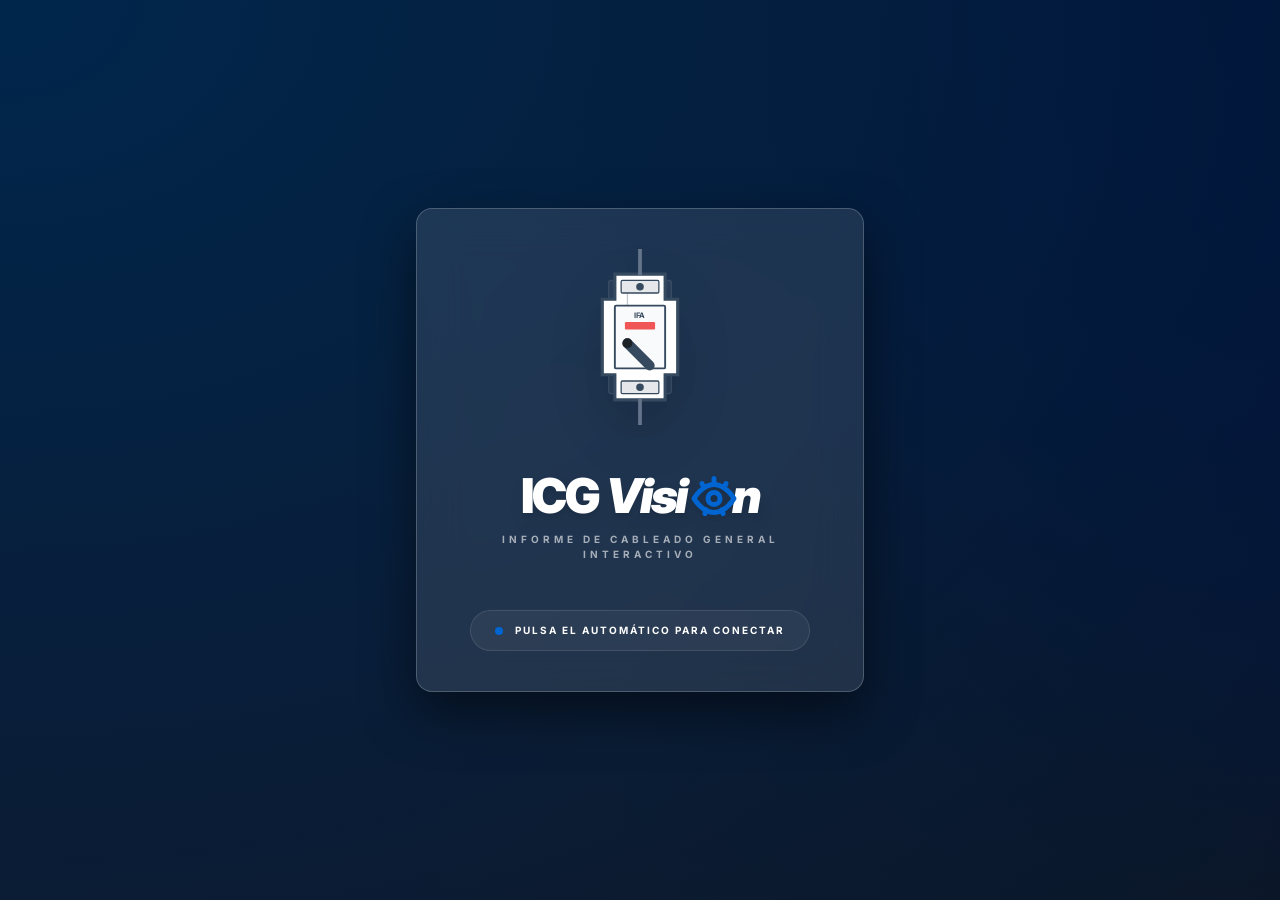
<file: ICG VISION/index.html>
<!DOCTYPE html>
<html lang="es">
<head>
   <meta charset="UTF-8">
   <meta name="viewport" content="width=device-width, initial-scale=1.0">
   <title>ICG Vision - V.0.1.0</title>
   <!-- Librerías locales (vendor/) — sin dependencia de internet -->
   <script src="vendor/tailwind.min.js"></script>
   <script src="vendor/lucide.min.js"></script>
   <script src="vendor/xlsx.bundle.js"></script>
   <script src="vendor/jszip.min.js"></script>
   <script>
       tailwind.config = {
           darkMode: 'class',
           theme: {
               extend: {
                   colors: {
                       sap: {
                           blue: '#0064d1', darkBlue: '#004085', shell: '#354a5f', bg: '#f7f7f7', card: '#ffffff', border: '#d9d9d9', text: '#32363a', secondaryText: '#6a6d70', darkBg: '#0f172a', darkCard: '#1e293b', darkBorder: '#334155'
                       }
                   },
                   borderRadius: { 'fiori': '0.25rem' }
               }
           }
       }
   </script>
   <!-- Hojas de Estilos Desacopladas -->
   <link rel="stylesheet" href="css/base.css">
   <link rel="stylesheet" href="css/app.css">
</head>
<body class="bg-sap-bg dark:bg-sap-darkBg app-height overflow-hidden flex flex-col">
 
   <!-- Landing Page -->
   <div id="landingPage" class="fixed inset-0 mesh-gradient flex items-center justify-center p-6 transition-all duration-700">
       <div class="max-w-md w-full bg-white/10 backdrop-blur-xl border border-white/20 p-10 rounded-2xl shadow-[0_20px_50px_rgba(0,0,0,0.5)] text-center relative overflow-hidden group/card">
           <div class="absolute -top-24 -left-24 w-48 h-48 bg-sap-blue/20 rounded-full blur-3xl opacity-0 group-hover/card:opacity-100 transition-opacity duration-1000"></div>
           <div class="mb-10 flex justify-center relative">
               <div class="absolute inset-0 bg-sap-blue/10 blur-2xl rounded-full scale-150 opacity-0 group-hover/card:opacity-100 transition-all duration-1000"></div>
               <svg viewBox="0 0 120 140" class="w-44 h-44 cursor-pointer group/breaker relative z-10 drop-shadow-2xl" id="landingBreaker" onclick="handleBreakerClick(event)" title="Cargar informe de conexiones">
                   <rect x="35" y="25" width="50" height="90" rx="2" fill="rgba(255,255,255,0.05)" stroke="rgba(255,255,255,0.1)" stroke-width="1"/>
                   <path d="M40,20 L80,20 L80,40 L90,40 L90,100 L80,100 L80,120 L40,120 L40,100 L30,100 L30,40 L40,40 Z" fill="white" stroke="#354a5f" stroke-width="2.5" class="group-hover/breaker:stroke-sap-blue transition-colors"/>
                   <rect x="45" y="25" width="30" height="10" rx="1" fill="#e5e7eb" stroke="#354a5f" stroke-width="1"/>
                   <circle cx="60" cy="30" r="3" fill="#354a5f"/> 
                   <rect x="45" y="105" width="30" height="10" rx="1" fill="#e5e7eb" stroke="#354a5f" stroke-width="1"/>
                   <circle cx="60" cy="110" r="3" fill="#354a5f"/> 
                   <rect x="40" y="45" width="40" height="50" rx="1" fill="#f9fafb" stroke="#354a5f" stroke-width="1.5"/>
                   <text x="60" y="55" text-anchor="middle" font-size="6" font-weight="bold" fill="#354a5f">IFA</text>
                   <rect id="statusIndicator" x="48" y="58" width="24" height="6" rx="1" fill="#ef4444" opacity="0.9"/>
                   <g class="toggle-handle-group">
                       <path d="M50,75 L75,75" stroke="#354a5f" stroke-width="8" stroke-linecap="round"/>
                       <circle cx="50" cy="75" r="4" fill="#1c2228"/>
                   </g>
                   <path id="internalLink" d="M50,35 L50,45" fill="none" stroke="#354a5f" stroke-width="1" opacity="0.3"/>
                   <path d="M60,0 L60,20" fill="none" stroke="#64748b" stroke-width="3" stroke-linecap="round"/>
                   <path d="M60,0 L60,20" fill="none" stroke="#38bdf8" stroke-width="3" stroke-linecap="round" class="electron-stream"/>
                   <path d="M60,120 L60,140" fill="none" stroke="#64748b" stroke-width="3" stroke-linecap="round"/>
                   <path d="M60,120 L60,140" fill="none" stroke="#38bdf8" stroke-width="3" stroke-linecap="round" class="electron-stream" style="animation-delay: 0.15s;"/>
               </svg>
           </div>
           <h1 class="text-5xl font-black text-white mb-3 tracking-tighter flex items-baseline justify-center gap-1 drop-shadow-lg">
               ICG <span class="italic flex items-baseline ml-1">Visi<svg id="landingEye" class="w-12 h-12 inline-block ml-1 -mr-1.5 translate-y-[20%] text-sap-blue transition-all duration-500" viewBox="0 0 24 24" fill="none" stroke="currentColor" stroke-width="2.5" stroke-linecap="round" stroke-linejoin="round"><path d="M2 12s4-7 10-7 10 7 10 7-4 7-10 7-10-7-10-7z"/><circle cx="12" cy="12" r="3"/><path d="M7 6.5l-1-2M12 4.5V2M17 6.5l1-2M8 17.5l-0.5 2M16 17.5l0.5 2"/></svg><span>n</span></span>
           </h1>
           <p class="text-white/60 mb-12 text-[10px] font-bold uppercase tracking-[0.4em]" data-i18n="landingSubtitle">INFORME DE CABLEADO GENERAL INTERACTIVO</p>
           <div class="inline-block px-6 py-3 bg-white/5 border border-white/10 rounded-full">
               <div class="text-white/80 text-[10px] uppercase font-bold tracking-[0.2em] animate-pulse flex items-center gap-3" data-i18n="instruction">
                   <div class="w-2 h-2 bg-sap-blue rounded-full"></div>
                   Pulsa el automático para conectar
               </div>
           </div>
       </div>
   </div>
 
   <input type="file" id="csvInputLanding" accept=".xlsx, .xls" class="hidden">
   <input type="file" id="jsonLoadInput" accept=".json" class="hidden">
 
   <!-- Notificación emergente -->
   <div id="notificationToast" class="bg-emerald-600 text-white px-6 py-3 rounded-full shadow-2xl font-bold text-xs flex items-center gap-3">
       <i data-lucide="check-circle" class="w-4 h-4"></i>
       <span>Archivos generados y guardados en carpeta de descargas</span>
   </div>
 
   <!-- Header Principal -->
   <header class="bg-sap-shell text-white h-12 flex items-center justify-between px-4 shrink-0 shadow-lg z-50">
       <div class="flex items-center gap-4">
           <div class="flex items-center gap-3">
               <div class="w-8 h-10 flex items-center justify-center">
                   <svg viewBox="0 0 120 140" class="w-full h-full is-on">
                       <path d="M40,20 L80,20 L80,40 L90,40 L90,100 L80,100 L80,120 L40,120 L40,100 L30,100 L30,40 L40,40 Z" fill="none" stroke="white" stroke-width="6"/>
                       <g class="toggle-handle-group">
                           <path d="M50,75 L75,75" stroke="white" stroke-width="12" stroke-linecap="round"/>
                       </g>
                       <path d="M60,0 L60,20" fill="none" stroke="#38bdf8" stroke-width="8" stroke-linecap="round" class="electron-stream"/>
                       <path d="M60,120 L60,140" fill="none" stroke="#38bdf8" stroke-width="8" stroke-linecap="round" class="electron-stream" style="animation-delay: 0.15s;"/>
                   </svg>
               </div>
               <span class="font-bold text-sm tracking-tight flex items-baseline gap-1">
                   ICG <span class="font-light opacity-80 italic flex items-baseline ml-0.5">Visi<svg class="logo-eye w-5 h-5 inline-block ml-0.5 -mr-0.5 translate-y-[15%]" viewBox="0 0 24 24" fill="none" stroke="currentColor" stroke-width="2.5" stroke-linecap="round" stroke-linejoin="round"><path d="M2 12s4-7 10-7 10 7 10 7-4 7-10 7-10-7-10-7z"/><circle cx="12" cy="12" r="3"/><path d="M7 6.5l-1-2M12 4.5V2M17 6.5l1-2M8 17.5l-0.5 2M16 17.5l0.5 2"/></svg><span>n</span></span>
               </span>
           </div>
       </div>
       <div class="flex items-center gap-1">
           <button onclick="toggleSidebar()" class="p-2 hover:bg-white/10 rounded-fiori transition-colors" title="Mostrar u ocultar panel lateral"><i data-lucide="panel-left" class="w-4 h-4"></i></button>
           <button onclick="toggleHelp()" class="p-2 hover:bg-white/10 rounded-fiori transition-colors" title="Ver manual de ayuda"><i data-lucide="help-circle" class="w-4 h-4"></i></button>
           <button onclick="toggleSettings()" id="btnSettings" class="p-2 hover:bg-white/10 rounded-fiori transition-colors" title="Abrir configuración del programa"><i data-lucide="settings" class="w-4 h-4"></i></button>
           <button onclick="toggleFullScreen()" class="p-2 hover:bg-white/10 rounded-fiori transition-colors" title="Alternar modo pantalla completa"><i data-lucide="maximize" class="w-4 h-4"></i></button>
           <div class="w-px h-4 bg-white/20 mx-2"></div>
           <button onclick="showLanding()" class="p-2 bg-sap-blue hover:bg-sap-darkBlue rounded-fiori transition-all flex items-center justify-center" title="Cargar un nuevo informe Excel"><i data-lucide="file-up" class="w-4 h-4"></i></button>
       </div>
   </header>
 
   <!-- Toolbar Horizontal RESPONSIVA -->
   <nav id="horizontalToolbar" class="bg-white dark:bg-sap-darkCard border-b border-sap-border dark:border-sap-darkBorder flex flex-wrap items-center px-4 shrink-0 z-40 shadow-sm min-h-[3.5rem]">
       <div class="flex flex-wrap items-center gap-2 w-full min-h-[3.5rem]">
           <div class="flex items-center gap-2 shrink-0">
               <label class="hidden lg:block text-[9px] font-bold text-sap-secondaryText uppercase tracking-widest whitespace-nowrap">Vista:</label>
               <select onchange="changeView(this.value)" id="viewSelect" class="hidden md:block bg-sap-bg dark:bg-sap-darkBg border border-sap-border dark:border-sap-darkBorder rounded-fiori py-1.5 px-2 text-[11px] outline-none dark:text-white font-bold cursor-pointer min-w-[140px]">
                   <option value="table">Lista conexiones</option>
                   <option value="summary-cables">Lista de cables</option>
                   <option value="summary-terminals">Lista de terminales</option>
                   <option value="summary-sleeves">Lista de manguitos</option>
               </select>
               <div class="relative md:hidden" id="mobileViewMenuContainer">
                   <button onclick="toggleMobileViewMenu()" class="p-1.5 rounded border border-sap-border bg-sap-bg text-sap-text flex items-center gap-1.5" title="Cambiar vista"><i data-lucide="layout-list" class="w-5 h-5 text-sap-blue"></i></button>
                   <div id="mobileViewDropdown" class="hidden absolute left-0 top-10 w-52 bg-white dark:bg-slate-800 border border-sap-border dark:border-slate-700 rounded-xl shadow-2xl z-[200] overflow-hidden">
                       <div class="px-3 pt-3 pb-1"><p class="text-[10px] font-bold uppercase tracking-widest text-slate-400">Vista</p></div>
                       <button onclick="changeView('table'); closeMobileViewMenu()" class="w-full flex items-center gap-3 px-3 py-2.5 text-sm hover:bg-sap-blue/10"><i data-lucide="list" class="w-4 h-4 text-sap-blue"></i><span>Lista conexiones</span></button>
                       <button onclick="changeView('summary-cables'); closeMobileViewMenu()" class="w-full flex items-center gap-3 px-3 py-2.5 text-sm hover:bg-sap-blue/10"><i data-lucide="cable" class="w-4 h-4 text-sap-blue"></i><span>Lista de cables</span></button>
                       <button onclick="changeView('summary-terminals'); closeMobileViewMenu()" class="w-full flex items-center gap-3 px-3 py-2.5 text-sm hover:bg-sap-blue/10"><i data-lucide="plug" class="w-4 h-4 text-sap-blue"></i><span>Lista de terminales / pines</span></button>
                       <button onclick="changeView('summary-sleeves'); closeMobileViewMenu()" class="w-full flex items-center gap-3 px-3 py-2.5 text-sm hover:bg-sap-blue/10"><i data-lucide="tag" class="w-4 h-4 text-sap-blue"></i><span>Lista de manguitos</span></button>
                   </div>
               </div>
           </div>
 
           <button onclick="toggleToolbarFilters()" id="btnToggleFilters" class="md:hidden p-1.5 rounded transition-all text-sap-secondaryText hover:text-sap-blue" title="Mostrar filtros"><i data-lucide="sliders-horizontal" class="w-5 h-5"></i></button>
 
           <div class="hidden md:flex items-center gap-3 shrink-0">
               <div class="w-px h-6 bg-sap-border dark:bg-sap-darkBorder mx-1"></div>
               <div class="flex items-center gap-2">
                   <label class="hidden lg:block text-[9px] font-bold text-sap-secondaryText uppercase tracking-widest">Elemento:</label>
                   <div class="relative"><i data-lucide="filter" class="absolute left-2.5 top-2 text-sap-secondaryText w-3.5 h-3.5"></i><input type="text" id="filterInput" placeholder="ELEMENTO" class="w-32 lg:w-40 bg-sap-bg dark:bg-sap-darkBg border border-sap-border rounded-fiori py-1.5 pl-8 pr-2 text-[11px] outline-none dark:text-white"></div>
               </div>
               <div class="flex items-center gap-2">
                   <label class="hidden lg:block text-[9px] font-bold text-sap-secondaryText uppercase tracking-widest">Cable nº:</label>
                   <div class="relative"><i data-lucide="filter" class="absolute left-2.5 top-2 text-sap-secondaryText w-3.5 h-3.5"></i><input type="text" id="filterMarcaInput" placeholder="CABLE Nº" class="w-32 lg:w-40 bg-sap-bg dark:bg-sap-darkBg border border-sap-border rounded-fiori py-1.5 pl-8 pr-2 text-[11px] outline-none dark:text-white"></div>
               </div>
               <div class="flex items-center gap-2">
                   <label class="hidden lg:block text-[9px] font-bold text-sap-secondaryText uppercase tracking-widest">Buscar:</label>
                   <div class="flex gap-1 items-center bg-sap-bg dark:bg-sap-darkBg border border-sap-border rounded-fiori p-0.5">
                       <input type="text" id="globalSearchInput" placeholder="Buscar..." class="bg-transparent py-1 px-2 text-[11px] outline-none dark:text-white w-28 lg:w-32">
                       <button onclick="globalSearchNext()" class="p-1 bg-sap-blue text-white rounded-fiori hover:bg-sap-darkBlue flex items-center justify-center min-w-[28px]"><i data-lucide="search" class="w-3.5 h-3.5"></i></button>
                   </div>
                   <button onclick="clearAllFilters()" class="p-1.5 text-sap-secondaryText hover:text-red-500 rounded" title="Limpiar filtros"><i data-lucide="trash-2" class="w-5 h-5"></i></button>
                   <div id="searchCounter" class="text-[9px] text-sap-secondaryText italic min-w-[30px]"></div>
               </div>
           </div>
 
           <div class="flex items-center gap-1 ml-auto shrink-0">
               <button id="btnSave" onclick="saveDataToFile()" class="p-1.5 rounded transition-all cursor-not-allowed opacity-40" title="GUARDAR CAMBIOS" disabled><i data-lucide="save" class="w-6 h-6 text-slate-400"></i></button>
               <button onclick="loadDataFromFile()" class="p-1.5 rounded transition-all" title="CARGAR CAMBIOS GUARDADOS"><i data-lucide="folder-open" class="w-6 h-6 text-amber-300"></i></button>
           </div>
 
           <div id="elementQuickActions" class="hidden items-center gap-1 md:ml-0 justify-end shrink-0">
               <button onclick="openGraphicalView()" class="p-1.5 text-sap-blue rounded transition-all" title="ACCEDER A ESQUEMA GRÁFICO"><i data-lucide="circuit-board" class="w-6 h-6"></i></button>
               <button onclick="openDetailMode()" class="p-1.5 text-[#27BFC3] hover:bg-[#27BFC3]/10 rounded transition-all" title="ACTIVAR MODO VISION"><i data-lucide="eye" class="w-6 h-6"></i></button>
               <button onclick="openProgressMap()" class="p-1.5 text-amber-500 hover:bg-amber-500/10 rounded transition-all" title="VER MAPA DE PROGRESO"><i data-lucide="map" class="w-6 h-6"></i></button>
               <div class="relative" id="incidenciasMenuContainer">
                   <button onclick="toggleIncidenciasMenu()" id="btnIncidencias" class="p-1.5 text-red-500 hover:bg-red-500/10 rounded transition-all relative" title="INCIDENCIAS"><i data-lucide="triangle-alert" class="w-6 h-6"></i><span id="errorBadge" class="hidden absolute -top-1 -right-1 bg-red-500 text-white text-[9px] font-bold rounded-full w-4 h-4 flex items-center justify-center"></span></button>
                   <div id="incidenciasDropdown" class="hidden absolute right-0 top-10 w-64 bg-white dark:bg-slate-800 border border-sap-border rounded-xl shadow-2xl z-[200] overflow-hidden">
                       <div class="px-3 pt-3 pb-1"><p class="text-[10px] font-bold uppercase tracking-widest text-slate-400">Incidencias</p></div>
                       <button onclick="activateIncidenciaMode()" class="w-full flex items-center gap-3 px-3 py-2.5 text-sm hover:bg-sap-blue/10"><span>Corregir Incidencia</span></button>
                       <button onclick="toggleIncidenciasMenu(); openAddCableModal()" class="w-full flex items-center gap-3 px-3 py-2.5 text-sm hover:bg-sap-blue/10"><span>Añadir Cable Nuevo</span></button>
                       <button onclick="toggleIncidenciasMenu(); openDeleteCableModal()" class="w-full flex items-center gap-3 px-3 py-2.5 text-sm hover:bg-sap-blue/10"><span>Eliminar Cable Completo</span></button>
                       <button onclick="toggleIncidenciasMenu(); exportErrorReport()" class="w-full flex items-center gap-3 px-3 py-2.5 text-sm hover:bg-sap-blue/10"><span>Exportar incidencias</span></button>
                   </div>
               </div>
           </div>
       </div>
 
       <!-- Filtro Móvil desplegable -->
       <div id="toolbarFilterPanel" class="hidden w-full border-t border-sap-border py-2 flex-col gap-2 md:!hidden">
           <div class="flex items-center gap-2">
               <div class="relative flex-1"><i data-lucide="filter" class="absolute left-2.5 top-2 text-sap-secondaryText w-3.5 h-3.5"></i><input type="text" id="filterInputMobile" placeholder="ELEMENTO" oninput="document.getElementById('filterInput').value=this.value; filterText=this.value; const qa=document.getElementById('elementQuickActions'); qa.classList.toggle('hidden',!this.value.trim()); qa.classList.toggle('flex',!!this.value.trim()); updateView();" class="w-full bg-sap-bg dark:bg-sap-darkBg border rounded-fiori py-2 pl-8 pr-2 text-[12px] outline-none dark:text-white"></div>
               <div class="relative flex-1"><i data-lucide="filter" class="absolute left-2.5 top-2 text-sap-secondaryText w-3.5 h-3.5"></i><input type="text" id="filterMarcaInputMobile" placeholder="CABLE Nº" oninput="document.getElementById('filterMarcaInput').value=this.value; filterMarcaText=this.value; updateView();" class="w-full bg-sap-bg dark:bg-sap-darkBg border rounded-fiori py-2 pl-8 pr-2 text-[12px] outline-none dark:text-white"></div>
           </div>
       </div>
   </nav>
 
   <!-- Layout Principal -->
   <div class="flex flex-1 overflow-hidden">
       <aside id="mainSidebar" class="w-72 bg-sap-bg dark:bg-sap-darkBg border-r border-sap-border flex flex-col shrink-0 overflow-y-auto custom-scrollbar p-3 gap-4">
           <!-- Meta data card -->
           <div class="bg-white dark:bg-sap-darkCard rounded border border-sap-border shadow-sm overflow-hidden flex flex-col">
               <div class="bg-gradient-to-r from-sap-shell to-sap-blue px-3 py-2"><span class="text-[10px] font-black text-white uppercase tracking-widest">DATOS</span></div>
               <div class="p-3 space-y-2.5">
                   <div class="grid grid-cols-3 gap-2">
                       <div class="flex flex-col"><span class="text-[9px] font-bold text-sap-secondaryText uppercase tracking-tighter">Equipo</span><span id="meta-equipo" class="text-xs font-semibold truncate">---</span></div>
                       <div class="flex flex-col"><span class="text-[9px] font-bold text-sap-secondaryText uppercase tracking-tighter">Lista</span><span id="meta-lista" class="text-xs font-semibold truncate">---</span></div>
                       <div class="flex flex-col"><span class="text-[9px] font-bold text-sap-secondaryText uppercase tracking-tighter">Edic.</span><span id="meta-edicion" class="text-xs font-semibold truncate">---</span></div>
                   </div>
                   <div class="flex flex-col"><span class="text-[9px] font-bold text-sap-secondaryText uppercase tracking-tighter">Descripción</span><span id="meta-desc" class="text-xs font-semibold leading-tight">---</span></div>
                   <div class="grid grid-cols-2 gap-3">
                       <div class="flex flex-col"><span class="text-[9px] font-bold text-sap-secondaryText uppercase tracking-tighter">Fecha</span><span id="meta-fecha" class="text-xs font-semibold">---</span></div>
                       <div class="flex flex-col"><span class="text-[9px] font-bold text-sap-secondaryText uppercase tracking-tighter">Plano</span><span id="meta-plano" onclick="copyAndOpenWindchill(this.innerText)" class="text-xs font-semibold text-sap-blue truncate cursor-pointer hover:underline">---</span></div>
                   </div>
               </div>
           </div>
           <!-- Materials card -->
           <div id="elementMaterialsContainer" class="hidden bg-white dark:bg-sap-darkCard rounded border border-sap-border shadow-sm overflow-hidden flex flex-col">
               <div class="bg-gradient-to-r from-sap-shell to-sap-blue px-3 py-2"><span class="text-[10px] font-black text-white uppercase tracking-widest">Materiales</span></div>
               <div id="terminalsBody" class="p-1 space-y-0.5 overflow-y-auto max-h-60 custom-scrollbar bg-blue-50/5"></div>
           </div>
           <!-- Global Progress -->
           <div class="mt-auto p-4 border-t border-sap-border bg-white dark:bg-sap-darkCard">
               <div class="w-full h-2 bg-sap-shell/10 rounded-full overflow-hidden mb-2"><div id="globalProgressFill" class="h-full bg-[#10b981] transition-all duration-700" style="width: 0%"></div></div>
               <div id="globalProgressText" class="text-[10px] font-black text-sap-secondaryText uppercase text-center tracking-tight leading-tight">0 de 0 conexiones realizadas</div>
           </div>
       </aside>

       <div id="sidebarOverlay" class="hidden fixed inset-0 bg-black/50 md:hidden z-50" onclick="toggleSidebar()"></div>

       <main class="flex-1 flex flex-col overflow-hidden text-left">
           <div id="incidenciaModeBar" class="hidden items-center justify-between gap-3 px-4 py-2 bg-red-50 dark:bg-red-900/20 border-b border-red-200">
               <div class="flex items-center gap-2"><span class="inline-flex w-2 h-2 rounded-full bg-red-500 animate-pulse"></span><span class="text-xs font-bold text-red-600 uppercase tracking-wide">Modo notificación de incidencias activo</span></div>
               <button onclick="deactivateIncidenciaMode()" class="text-xs text-red-500 hover:text-red-700 font-medium flex items-center gap-1"><i data-lucide="x" class="w-3.5 h-3.5"></i>Salir del modo</button>
           </div>
           
           <!-- Grid/Table Views Layout -->
           <div id="tableView" class="overflow-auto flex-1 bg-white dark:bg-sap-darkBg relative">
               <table class="w-full border-collapse text-left" id="mainTable">
                   <thead class="sticky top-0 z-30 bg-sap-shell text-white" id="tableHeader"></thead>
                   <tbody id="tableBody"></tbody>
               </table>
           </div>

           <div id="summaryView" class="hidden p-6 bg-sap-bg dark:bg-sap-darkBg flex-1 overflow-auto">
               <div class="max-w-6xl mx-auto">
                   <div class="flex items-center justify-between mb-6 border-b-2 border-sap-blue pb-2">
                       <h2 id="summaryTitle" class="text-xl font-bold text-sap-text dark:text-white"></h2>
                       <div class="flex items-center gap-3">
                           <div class="flex items-center bg-sap-shell/5 p-1 rounded border border-sap-border/50">
                               <button onclick="setSummaryMode('cards')" id="btnSummaryCards" class="p-1.5 rounded text-sap-secondaryText"><i data-lucide="layout-grid" class="w-4 h-4"></i></button>
                               <button onclick="setSummaryMode('table')" id="btnSummaryTable" class="p-1.5 rounded text-sap-secondaryText"><i data-lucide="list" class="w-4 h-4"></i></button>
                           </div>
                           <div id="sleeveExportGroup" class="hidden flex items-center gap-2">
                               <button onclick="exportSleevesToZip('download')" class="bg-sap-blue text-white px-4 py-1.5 rounded flex items-center gap-2 text-xs font-bold transition-all"><i data-lucide="download" class="w-3.5 h-3.5"></i> TxT</button>
                               <button onclick="exportSleevesToZip('outlook')" class="bg-sap-shell text-white px-4 py-1.5 rounded flex items-center gap-2 text-xs font-bold transition-all"><i data-lucide="mail" class="w-3.5 h-3.5"></i> TxT</button>
                           </div>
                           <button onclick="exportSummaryToExcel()" class="bg-emerald-600 text-white p-2 rounded flex items-center justify-center shadow-lg"><i data-lucide="file-spreadsheet" class="w-4 h-4"></i></button>
                       </div>
                   </div>
                   <div id="summaryContent" class="w-full">
                       <div id="summaryGrid" class="grid grid-cols-1 md:grid-cols-2 lg:grid-cols-4 gap-4"></div>
                       <div id="summaryTableContainer" class="hidden overflow-hidden rounded border border-sap-border shadow-sm bg-white dark:bg-sap-darkCard">
                           <table class="w-full border-collapse">
                               <thead class="bg-sap-shell text-white">
                                   <tr>
                                       <th class="p-3 text-[10px] font-black uppercase text-left w-1/4">Código</th>
                                       <th class="p-3 text-[10px] font-black uppercase text-left">Descripción</th>
                                       <th class="p-3 text-[10px] font-black uppercase text-center w-32">Cantidad</th>
                                   </tr>
                                </thead>
                               <tbody id="summaryTableBody"></tbody>
                           </table>
                       </div>
                   </div>
               </div>
           </div>
       </main>
   </div>

   <!-- Column Config Popover -->
   <div id="colConfigDropdown" class="hidden fixed top-28 right-8 w-72 bg-white dark:bg-sap-darkCard border border-sap-border rounded shadow-2xl z-[100] p-4" onclick="event.stopPropagation();">
       <div class="flex items-center justify-between mb-4 pb-2 border-b border-sap-border"><span class="text-xs font-bold uppercase">Personalizar columnas</span><button onclick="toggleColConfig()"><i data-lucide="x" class="w-4 h-4 text-sap-secondaryText"></i></button></div>
       <div id="columnConfigConfigList" class="space-y-1 max-h-96 overflow-y-auto pr-1 custom-scrollbar"></div>
   </div>

   <!-- Modales Operativos (Crimpado, Visión, Mapa de Progreso, Incidencias, Ayuda) -->
   <!-- Modal Selector de Cable en Modo Visión -->
   <div id="visionCableSelectModal" class="fixed inset-0 bg-black/60 backdrop-blur-sm hidden items-center justify-center z-[270] p-4">
      <div class="bg-white dark:bg-slate-800 rounded-2xl shadow-2xl w-full max-w-sm flex flex-col">
          <div class="flex items-center justify-between p-5 border-b border-sap-border dark:border-slate-700">
              <div class="flex items-center gap-3">
                  <div class="w-9 h-9 rounded-lg bg-sap-blue/10 flex items-center justify-center"><i data-lucide="cable" class="w-5 h-5 text-sap-blue"></i></div>
                  <div><h2 class="text-base font-bold text-sap-text dark:text-white">Selecciona el cable</h2><p class="text-xs text-slate-500">Hay varios cables en este punto</p></div>
              </div>
              <button onclick="closeVisionCableSelect()"><i data-lucide="x" class="w-4 h-4"></i></button>
          </div>
          <div id="visionCableSelectList" class="p-4 flex flex-col gap-2 max-h-72 overflow-y-auto"></div>
      </div>
   </div>

   <!-- Modal Error Incidencias -->
   <div id="errorModal" class="fixed inset-0 bg-black/60 backdrop-blur-sm hidden items-center justify-center z-[260] p-4">
       <div class="bg-white dark:bg-slate-800 rounded-2xl shadow-2xl w-full max-w-4xl max-h-[90vh] flex flex-col">
           <div class="flex items-center justify-between p-5 border-b border-sap-border shrink-0">
               <div class="flex items-center gap-3"><div class="w-9 h-9 rounded-lg bg-red-100 flex items-center justify-center"><i class="fas fa-exclamation-triangle text-red-600"></i></div><div><h2 class="text-base font-bold">Registrar error</h2><p class="text-xs text-slate-500">Posición: <span id="errorModalPosicion" class="font-bold text-sap-blue"></span></p></div></div>
               <button onclick="closeErrorModal()"><i class="fas fa-times"></i></button>
           </div>
           <div class="overflow-y-auto flex-1 p-5"><p class="text-xs text-slate-500 mb-4">Modifica únicamente los campos que contengan errores.</p><div id="errorModalFields" class="grid grid-cols-1 md:grid-cols-2 gap-3"></div></div>
           <div class="flex items-center justify-between p-5 border-t border-sap-border shrink-0 gap-3"><button onclick="deleteError()" id="errorDeleteBtn" class="hidden px-4 py-2 rounded-lg bg-red-100 text-red-600 hover:bg-red-200 text-sm font-medium transition-colors"><i class="fas fa-trash-alt mr-2"></i>Eliminar error registrado</button><div class="flex gap-3 ml-auto"><button onclick="closeErrorModal()" class="px-4 py-2 rounded-lg border text-sm font-medium">Cancelar</button><button onclick="saveError()" class="px-4 py-2 rounded-lg bg-sap-blue text-white text-sm font-medium"><i class="fas fa-save mr-2"></i>Guardar cambios</button></div></div>
       </div>
   </div>

   <!-- Modal Gestión de Cable -->
   <div id="cableCrudModal" class="fixed inset-0 bg-black/60 backdrop-blur-sm hidden items-center justify-center z-[265] p-4">
       <div class="bg-white dark:bg-slate-800 rounded-2xl shadow-2xl w-full max-w-3xl max-h-[90vh] overflow-hidden flex flex-col">
           <div class="p-5 border-b border-sap-border flex items-start justify-between gap-4 bg-sap-shell text-white">
               <div class="max-w-[70%]">
                   <h2 id="crudModalTitle" class="text-base font-bold uppercase tracking-widest">Añadir Cable Nuevo</h2>
                   <p class="text-xs text-slate-200 mt-1">POS es un identificador inmutable y se establece automáticamente. Ajusta el orden y los datos mínimos del cable.</p>
               </div>
               <button onclick="closeCableModal()" class="text-white"><i data-lucide="x"></i></button>
           </div>
           <div class="p-6 overflow-y-auto flex-1 bg-sap-bg dark:bg-sap-darkBg text-sap-text dark:text-slate-300">
               <div class="grid grid-cols-1 md:grid-cols-2 gap-4">
                   <div class="space-y-2">
                       <label class="text-[10px] font-bold uppercase tracking-widest text-sap-secondaryText">POS</label>
                       <input id="crudPosicion" type="text" readonly class="w-full rounded-fiori border border-sap-border bg-slate-100 dark:bg-slate-700 px-3 py-2 text-sm text-slate-600 dark:text-slate-200 cursor-not-allowed" />
                   </div>
                   <div class="space-y-2">
                       <label class="text-[10px] font-bold uppercase tracking-widest text-sap-secondaryText">Orden</label>
                       <input id="crudOrden" type="number" min="1" class="w-full rounded-fiori border border-sap-border bg-white dark:bg-slate-700 px-3 py-2 text-sm outline-none" placeholder="Número secuencial" />
                   </div>
                   <div class="space-y-2">
                       <label class="text-[10px] font-bold uppercase tracking-widest text-sap-secondaryText">Código cable</label>
                       <input id="crudCodCable" type="text" class="w-full rounded-fiori border border-sap-border bg-white dark:bg-slate-700 px-3 py-2 text-sm outline-none" placeholder="Código" />
                   </div>
                   <div class="space-y-2">
                       <label class="text-[10px] font-bold uppercase tracking-widest text-sap-secondaryText">Sección</label>
                       <input id="crudSeccion" type="text" class="w-full rounded-fiori border border-sap-border bg-white dark:bg-slate-700 px-3 py-2 text-sm outline-none" placeholder="Ej. 0,5" />
                   </div>
                   <div class="space-y-2">
                       <label class="text-[10px] font-bold uppercase tracking-widest text-sap-secondaryText">Longitud</label>
                       <input id="crudLongitud" type="text" class="w-full rounded-fiori border border-sap-border bg-white dark:bg-slate-700 px-3 py-2 text-sm outline-none" placeholder="Longitud" />
                   </div>
                   <div class="space-y-2">
                       <label class="text-[10px] font-bold uppercase tracking-widest text-sap-secondaryText">Marcado</label>
                       <input id="crudMarcado" type="text" class="w-full rounded-fiori border border-sap-border bg-white dark:bg-slate-700 px-3 py-2 text-sm outline-none" placeholder="Marcado" />
                   </div>
                   <div class="space-y-2">
                       <label class="text-[10px] font-bold uppercase tracking-widest text-sap-secondaryText">Cable / Marca</label>
                       <input id="crudCableMarca" type="text" class="w-full rounded-fiori border border-sap-border bg-white dark:bg-slate-700 px-3 py-2 text-sm outline-none" placeholder="Cable / Marca" />
                   </div>
                   <div class="space-y-2">
                       <label class="text-[10px] font-bold uppercase tracking-widest text-sap-secondaryText">De Elemento</label>
                       <input id="crudDeElemento" type="text" class="w-full rounded-fiori border border-sap-border bg-white dark:bg-slate-700 px-3 py-2 text-sm outline-none" placeholder="Elemento origen" />
                   </div>
                   <div class="space-y-2">
                       <label class="text-[10px] font-bold uppercase tracking-widest text-sap-secondaryText">De Punto Conexión</label>
                       <input id="crudDePunto" type="text" class="w-full rounded-fiori border border-sap-border bg-white dark:bg-slate-700 px-3 py-2 text-sm outline-none" placeholder="De Punto" />
                   </div>
                   <div class="space-y-2">
                       <label class="text-[10px] font-bold uppercase tracking-widest text-sap-secondaryText">De Terminal</label>
                       <input id="crudDeTerminal" type="text" class="w-full rounded-fiori border border-sap-border bg-white dark:bg-slate-700 px-3 py-2 text-sm outline-none" placeholder="De Terminal" />
                   </div>
                   <div class="space-y-2">
                       <label class="text-[10px] font-bold uppercase tracking-widest text-sap-secondaryText">De Manguito</label>
                       <input id="crudDeManguito" type="text" class="w-full rounded-fiori border border-sap-border bg-white dark:bg-slate-700 px-3 py-2 text-sm outline-none" placeholder="De Manguito" />
                   </div>
                   <div class="space-y-2">
                       <label class="text-[10px] font-bold uppercase tracking-widest text-sap-secondaryText">Para Elemento</label>
                       <input id="crudParaElemento" type="text" class="w-full rounded-fiori border border-sap-border bg-white dark:bg-slate-700 px-3 py-2 text-sm outline-none" placeholder="Elemento destino" />
                   </div>
                   <div class="space-y-2">
                       <label class="text-[10px] font-bold uppercase tracking-widest text-sap-secondaryText">Para Punto Conexión</label>
                       <input id="crudParaPunto" type="text" class="w-full rounded-fiori border border-sap-border bg-white dark:bg-slate-700 px-3 py-2 text-sm outline-none" placeholder="Para Punto" />
                   </div>
                   <div class="space-y-2">
                       <label class="text-[10px] font-bold uppercase tracking-widest text-sap-secondaryText">Para Terminal</label>
                       <input id="crudParaTerminal" type="text" class="w-full rounded-fiori border border-sap-border bg-white dark:bg-slate-700 px-3 py-2 text-sm outline-none" placeholder="Para Terminal" />
                   </div>
                   <div class="space-y-2">
                       <label class="text-[10px] font-bold uppercase tracking-widest text-sap-secondaryText">Para Manguito</label>
                       <input id="crudParaManguito" type="text" class="w-full rounded-fiori border border-sap-border bg-white dark:bg-slate-700 px-3 py-2 text-sm outline-none" placeholder="Para Manguito" />
                   </div>
                   <div class="space-y-2 md:col-span-2">
                       <label class="text-[10px] font-bold uppercase tracking-widest text-sap-secondaryText">Observaciones</label>
                       <textarea id="crudObservaciones" rows="3" class="w-full rounded-fiori border border-sap-border bg-white dark:bg-slate-700 px-3 py-2 text-sm outline-none" placeholder="Observaciones adicionales"></textarea>
                   </div>
               </div>
           </div>
           <div class="p-5 border-t border-sap-border bg-white dark:bg-slate-900 flex justify-end gap-3">
               <button onclick="closeCableModal()" class="px-4 py-2 rounded-fiori border border-sap-border text-sm font-bold">Cancelar</button>
               <button id="crudSaveBtn" onclick="saveIncidencia()" class="px-4 py-2 rounded-fiori bg-sap-blue text-white text-sm font-bold">Añadir</button>
           </div>
       </div>
   </div>

   <div id="deleteCableModal" class="fixed inset-0 bg-black/60 backdrop-blur-sm hidden items-center justify-center z-[265] p-4">
       <div class="w-full max-w-md rounded-[32px] bg-white dark:bg-slate-900 overflow-hidden shadow-2xl">
           <div class="flex items-center justify-between gap-3 p-5 border-b border-sap-border">
               <div>
                   <h2 class="text-base font-bold uppercase tracking-widest">Eliminar Cable</h2>
                   <p class="text-xs text-slate-500">Introduce la POS del cable que quieres eliminar.</p>
               </div>
               <button onclick="closeDeleteCableModal()" class="text-slate-400 hover:text-slate-600 dark:text-slate-300 dark:hover:text-slate-100"><i data-lucide="x"></i></button>
           </div>
           <div class="p-5 space-y-4">
               <label class="block text-xs uppercase tracking-wider text-slate-400">POS</label>
               <input id="deleteCablePos" type="text" placeholder="Ej: 101" class="w-full rounded-lg border border-sap-border bg-sap-bg px-4 py-3 text-sm text-sap-text outline-none focus:border-sap-blue focus:ring-2 focus:ring-sap-blue/20" />
               <div class="flex justify-end gap-3">
                   <button onclick="closeDeleteCableModal()" class="px-4 py-2 rounded-fiori border border-sap-border text-sm font-bold">Cancelar</button>
                   <button onclick="confirmDeleteCable()" class="px-4 py-2 rounded-fiori bg-red-500 text-white text-sm font-bold hover:bg-red-600">Eliminar</button>
               </div>
           </div>
       </div>
   </div>

   <!-- Help Manual Modal -->
   <div id="helpModal" class="fixed inset-0 bg-black/60 backdrop-blur-sm hidden items-center justify-center z-[250] p-4 text-left">
       <div class="bg-white dark:bg-sap-darkCard max-w-3xl w-full rounded-xl shadow-2xl border border-sap-border overflow-hidden flex flex-col max-h-[90vh]">
           <div class="bg-sap-shell p-4 flex justify-between items-center text-white shrink-0">
               <div class="flex items-center gap-3"><div onclick="handleHelpEasterEgg()" class="cursor-default"><i data-lucide="help-circle" class="w-5 h-5 text-sap-blue"></i></div><h3 class="font-bold text-sm uppercase tracking-widest">Manual de Usuario</h3></div>
               <button onclick="toggleHelp()"><i data-lucide="x"></i></button>
           </div>
           <div class="p-6 overflow-y-auto custom-scrollbar space-y-8 bg-sap-bg dark:bg-sap-darkBg text-sap-text dark:text-slate-300">
               <div id="easterEggMessage" class="hidden mb-4 p-4 bg-sap-blue/10 border border-sap-blue/30 rounded-xl text-center animate-bounce"><p class="text-xs font-bold text-sap-blue">Este programa ha sido desarrollado por David Gutiérrez Pastor.</p></div>
               <section><h4 class="text-xs font-black text-sap-blue uppercase mb-4 border-b border-sap-blue/20 pb-1">1. Control de Vistas y Datos</h4><div class="grid grid-cols-1 md:grid-cols-2 gap-4"><div class="flex gap-3 bg-white dark:bg-sap-darkCard p-3 rounded-lg border border-sap-border shadow-sm"><div class="p-2 bg-sap-shell/5 rounded h-fit"><i data-lucide="panel-left" class="w-5 h-5 text-sap-blue"></i></div><div><p class="text-xs font-bold">Panel Lateral</p><p class="text-[11px] leading-tight opacity-80">Muestra datos del equipo y el resumen de materiales por elemento seleccionado.</p></div></div></div></section>
           </div>
       </div>
   </div>

   <!-- Settings Dropdown -->
   <div id="settingsDropdown" class="hidden fixed top-12 right-12 w-96 bg-white dark:bg-sap-darkCard border border-sap-border rounded-sm shadow-2xl z-[120] text-sap-text dark:text-white text-left overflow-hidden">
       <!-- Cabecera -->
       <div class="flex items-center justify-between px-4 py-3 border-b border-sap-border">
           <span class="text-xs font-bold uppercase tracking-widest">Ajustes</span>
           <button onclick="toggleSettings()"><i data-lucide="x" class="w-4 h-4 text-sap-secondaryText"></i></button>
       </div>

       <!-- Sección: Apariencia / General -->
       <div class="px-4 py-3 space-y-2 border-b border-sap-border">
           <p class="text-[9px] font-black uppercase tracking-widest text-sap-secondaryText mb-2">General</p>
           <button onclick="toggleDarkMode()" class="w-full flex items-center gap-3 px-3 py-2.5 border border-sap-border rounded-fiori hover:bg-sap-bg transition-colors text-xs text-left">
               <i data-lucide="moon" class="w-4 h-4"></i><span id="themeLabel">Modo Oscuro</span>
           </button>
           <button onclick="clearAllProgress()" class="w-full flex items-center gap-3 px-3 py-2.5 border border-red-200 text-red-600 rounded-fiori hover:bg-red-50 text-xs font-bold">
               <i data-lucide="rotate-ccw" class="w-4 h-4"></i><span>Reiniciar Progreso de este Equipo</span>
           </button>
       </div>

       <!-- Sección: Administrador -->
       <div class="px-4 py-3">
           <button onclick="openAdminPanel()" class="w-full flex items-center gap-3 px-3 py-2.5 border border-sap-blue/40 text-sap-blue rounded-fiori hover:bg-sap-blue/10 transition-colors text-xs font-bold text-left">
               <i data-lucide="shield" class="w-4 h-4"></i><span>Administrador</span>
               <i data-lucide="lock" class="w-3.5 h-3.5 ml-auto opacity-60"></i>
           </button>
       </div>
   </div>

   <!-- Modal: Panel de Administrador (protegido por contraseña) -->
   <div id="adminModal" class="hidden fixed inset-0 bg-black/60 backdrop-blur-sm z-[300] items-center justify-center p-4">
       <div class="w-full max-w-sm bg-white dark:bg-sap-darkCard border border-sap-border rounded-lg shadow-2xl text-sap-text dark:text-white overflow-hidden">
           <!-- Cabecera -->
           <div class="flex items-center justify-between px-5 py-3 bg-gradient-to-r from-sap-shell to-sap-blue text-white">
               <div class="flex items-center gap-2">
                   <i data-lucide="shield" class="w-4 h-4"></i>
                   <span class="text-xs font-black uppercase tracking-widest">Administrador</span>
               </div>
               <button onclick="closeAdminPanel()"><i data-lucide="x" class="w-4 h-4"></i></button>
           </div>

           <!-- Paso 1: Login -->
           <div id="adminLoginStep" class="p-5 space-y-3">
               <p class="text-[11px] text-sap-secondaryText leading-snug">Introduce la contraseña de administrador para acceder a las opciones avanzadas.</p>
               <input type="password" id="adminPasswordInput" placeholder="Contraseña"
                   onkeydown="if(event.key==='Enter') adminCheckPassword()"
                   class="w-full px-3 py-2.5 rounded-fiori border border-sap-border bg-sap-bg dark:bg-sap-darkBg text-sm outline-none focus:ring-2 focus:ring-sap-blue/40 dark:text-white">
               <p id="adminPasswordError" class="hidden text-[11px] text-red-500 font-bold flex items-center gap-1"><i data-lucide="alert-circle" class="w-3.5 h-3.5"></i>Contraseña incorrecta</p>
               <button onclick="adminCheckPassword()" class="w-full flex items-center justify-center gap-2 px-3 py-2.5 bg-sap-blue text-white rounded-fiori hover:bg-sap-darkBlue transition-colors text-xs font-bold">
                   <i data-lucide="log-in" class="w-3.5 h-3.5"></i>Acceder
               </button>
           </div>

           <!-- Paso 2: Opciones (oculto hasta validar) -->
           <div id="adminOptionsStep" class="hidden p-5 space-y-3">
               <div class="flex items-center gap-2 text-emerald-600 dark:text-emerald-400">
                   <i data-lucide="check-circle" class="w-3.5 h-3.5"></i>
                   <span class="text-[10px] font-bold uppercase tracking-wide">Acceso concedido</span>
               </div>
               <p class="text-[9px] font-black uppercase tracking-widest text-sap-secondaryText pt-1">Carpeta de cambios</p>
               <p id="adminFolderHint" class="text-[10px] text-sap-secondaryText leading-snug">Elige la carpeta donde se guardarán los archivos. Quedará memorizada para futuros guardados.</p>
               <div class="flex items-center gap-2 px-3 py-2 rounded-fiori border border-sap-border bg-sap-bg dark:bg-sap-darkBg min-h-[2.25rem]">
                   <i data-lucide="folder" class="w-3.5 h-3.5 text-sap-blue shrink-0"></i>
                   <span id="adminSaveFolderLabel" class="text-[10px] font-mono text-sap-secondaryText truncate flex-1">Sin configurar</span>
               </div>
               <div class="flex gap-2">
                   <button onclick="adminSelectSaveFolder()" id="btnSelectFolder" class="flex-1 flex items-center justify-center gap-2 px-3 py-2.5 bg-sap-blue text-white rounded-fiori hover:bg-sap-darkBlue transition-colors text-xs font-bold">
                       <i data-lucide="folder-open" class="w-3.5 h-3.5"></i><span id="btnSelectFolderLabel">Configurar carpeta de guardado</span>
                   </button>
                   <button onclick="adminClearSaveFolder()" id="btnClearSaveFolder" class="hidden px-3 py-2.5 border border-red-200 text-red-500 rounded-fiori hover:bg-red-50 transition-colors text-xs font-bold" title="Eliminar carpeta configurada">
                       <i data-lucide="trash-2" class="w-3.5 h-3.5"></i>
                   </button>
               </div>
           </div>
       </div>
   </div>

   <!-- Croquis Gráfico Modal -->
   <div id="graphModal" class="fixed inset-0 bg-black/70 backdrop-blur-sm hidden flex-col z-[140]">
       <div class="h-auto min-h-[3rem] bg-sap-shell flex items-center justify-between px-3 sm:px-6 text-white shrink-0 flex-wrap gap-y-1 py-1">
            <div class="flex items-center gap-2 min-w-0">
                <span class="font-bold text-xs uppercase tracking-widest hidden sm:inline">Esquema Gráfico</span>
                <span id="graphElementName" class="bg-sap-blue px-2 py-0.5 rounded text-xs ml-1 border border-white/20 cursor-pointer"></span>
            </div>
            <div class="flex items-center gap-1 sm:gap-2 flex-wrap justify-end">
                <button onclick="markCurrentElementAsFinished()" class="w-8 h-8 bg-emerald-500 text-white rounded-full flex items-center justify-center shadow-lg"><i data-lucide="check-circle" class="w-4 h-4"></i></button>
                <button onclick="openDetailMode()" class="btn-vision-neon px-2 py-1.5 text-white rounded-full font-black text-[10px] uppercase flex items-center gap-1 tracking-widest">MODO VISION</button>
                <button onclick="closeGraphicalView()" class="bg-white/10 hover:bg-red-500 px-2 py-1.5 rounded text-[10px] font-bold uppercase flex items-center gap-1 transition-colors"><i data-lucide="log-out" class="w-3.5 h-3.5"></i><span>Salir</span></button>
            </div>
       </div>
       <div class="flex-1 overflow-hidden bg-[#ced4da] dark:bg-[#0f172a] flex items-center justify-center p-4 relative" id="diagramContainer">
           <svg id="diagramSvg" class="transition-transform" style="width:100%;height:100%;"></svg>
           <div class="absolute bottom-6 right-6 flex flex-col gap-2 bg-white/90 dark:bg-sap-darkCard border p-1.5 rounded shadow-xl z-[160] backdrop-blur-sm">
               <button onclick="adjustZoom(1.2)" class="p-2 hover:bg-sap-bg rounded text-sap-blue"><i data-lucide="plus" class="w-5 h-5"></i></button>
               <button onclick="adjustZoom(0.8)" class="p-2 hover:bg-sap-bg rounded text-sap-blue"><i data-lucide="minus" class="w-5 h-5"></i></button>
               <div class="h-px bg-sap-border mx-1"></div>
               <button onclick="resetZoomAndPan()" class="p-2 hover:bg-sap-bg rounded text-sap-secondaryText"><i data-lucide="refresh-cw" class="w-5 h-5"></i></button>
           </div>
           <div id="pinPopover" class="hidden absolute bg-white dark:bg-sap-darkCard border-2 border-sap-blue rounded shadow-2xl p-4 z-[150] min-w-[280px]">
               <div class="flex justify-between items-center mb-3 border-b pb-2 text-left"><span id="popoverPinName" class="text-sm font-black text-sap-blue uppercase tracking-tighter"></span><button onclick="hidePinPopover()"><i data-lucide="x" class="w-4 h-4"></i></button></div>
               <div id="popoverContent" class="space-y-4 text-[11px] text-left"></div>
           </div>
       </div>
       <div id="materialPanel" class="hidden absolute top-20 right-6 w-80 bg-white dark:bg-sap-darkCard border border-sap-border rounded-lg shadow-2xl z-[170] overflow-hidden">
           <div class="bg-sap-shell px-4 py-2 flex justify-between items-center text-white"><span class="text-[10px] font-black uppercase tracking-widest">Material Necesario</span><button onclick="document.getElementById('materialPanel').classList.add('hidden')"><i data-lucide="x" class="w-4 h-4"></i></button></div>
           <div id="materialPanelList" class="p-2 max-h-[50vh] overflow-y-auto custom-scrollbar"></div>
       </div>
   </div>
 
   <!-- Modal Modo Visión Detalle Asistente -->
   <div id="detailModal" class="fixed inset-0 bg-white dark:bg-sap-darkBg hidden flex-col z-[200]">
       <div class="h-16 bg-sap-shell flex items-center px-6 text-white shrink-0 relative">
           <div class="flex-1"></div>
           <div class="flex flex-col items-center justify-center text-center">
               <span class="text-white text-[9px] font-black uppercase tracking-[0.2em] opacity-80 leading-none">CONEXIONADO DE ELEMENTO</span>
               <h2 id="detailElementName" class="text-2xl font-black -mt-0.5 tabular-nums">---</h2>
           </div>
           <div class="flex-1 flex justify-end gap-3 items-center">
               <div class="relative shrink-0" id="visionIncidenciasMenuContainer">
                   <button onclick="toggleVisionIncidenciasMenu()" id="btnVisionIncidencias" class="bg-white/10 hover:bg-red-500/80 p-2 rounded flex items-center justify-center transition-colors relative text-white"><i data-lucide="triangle-alert" class="w-4 h-4"></i><span id="errorBadgeVision" class="hidden absolute -top-1 -right-1 bg-red-500 text-white text-[9px] font-bold rounded-full w-4 h-4 flex items-center justify-center"></span></button>
                   <div id="visionIncidenciasDropdown" class="hidden absolute right-0 top-10 w-52 bg-white dark:bg-slate-800 border border-sap-border rounded-xl shadow-2xl z-[300] overflow-hidden">
                       <div class="px-3 pt-3 pb-1"><p class="text-[10px] font-bold uppercase tracking-widest text-slate-400">Incidencias</p></div>
                       <button onclick="openIncidentFromVision()" class="w-full flex items-center gap-3 px-3 py-2.5 text-sm"><span>Notificar incidencia</span></button>
                       <div class="h-px bg-sap-border mx-3"></div>
                       <button onclick="exportErrorReport(); toggleVisionIncidenciasMenu()" class="w-full flex items-center gap-3 px-3 py-2.5 text-sm"><span>Exportar incidencias</span></button>
                   </div>
               </div>
               <button onclick="openGraphicalViewFromVision()" class="bg-white/10 hover:bg-sap-blue p-2 rounded flex items-center justify-center transition-colors text-white"><i data-lucide="circuit-board" class="w-4 h-4"></i></button>
               <button onclick="closeDetailMode()" class="bg-white/10 hover:bg-red-500 px-4 py-2 rounded text-xs font-bold uppercase flex items-center gap-2"><i data-lucide="log-out" class="w-4 h-4"></i> Salir</button>
           </div>
       </div>
       <div class="flex-1 flex flex-col md:flex-row overflow-hidden relative">
           <div id="detailSidebar" class="hidden md:flex w-40 border-r border-sap-border bg-sap-bg dark:bg-sap-darkCard overflow-y-auto custom-scrollbar flex-col p-2 gap-2">
               <div class="text-[9px] font-black text-sap-secondaryText uppercase tracking-widest text-center py-2 border-b border-sap-border mb-2">Punto Conexión</div>
               <div id="detailProgressList" class="space-y-2"></div>
           </div>
           <div class="flex-1 flex flex-col items-center justify-start p-4 md:p-12 overflow-y-auto">
               <div class="max-w-4xl w-full flex flex-col items-center gap-8 text-left">
                   <div class="text-center">
                       <div class="text-sap-secondaryText text-sm font-bold uppercase tracking-widest mb-2">Punto Actual</div>
                       <h1 id="currentPinLabel" class="text-7xl md:text-9xl font-black text-sap-blue tabular-nums">---</h1>
                       <div id="pinCounter" class="mt-4 text-lg font-bold text-sap-secondaryText bg-sap-shell/5 px-6 py-2 rounded-full inline-block">Paso 1 de 1</div>
                   </div>
                   <div id="currentPinCables" class="w-full grid grid-cols-1 md:grid-cols-2 gap-4"></div>
               </div>
           </div>
       </div>
       <div class="h-24 bg-white dark:bg-sap-darkCard border-t border-sap-border flex items-center px-6 gap-6 shrink-0 shadow-2xl">
           <button id="btnPrevDetail" onclick="prevDetailStep()" class="flex-1 md:flex-none md:w-64 h-16 bg-sap-bg border-2 border-sap-border rounded-xl flex items-center justify-center gap-4 text-sap-text font-black text-lg disabled:opacity-30"><i data-lucide="chevron-left" class="w-8 h-8"></i> ANTERIOR</button>
           <div class="hidden md:flex flex-1 items-center justify-center"><div class="w-full max-w-xl h-4 bg-sap-shell/10 rounded-full overflow-hidden"><div id="progressFill" class="h-full bg-[#10b981] transition-all duration-700" style="width: 0%"></div></div></div>
           <button id="btnNextDetail" onclick="nextDetailStep()" class="flex-1 md:flex-none md:w-64 h-16 bg-sap-blue text-white rounded-xl flex items-center justify-center gap-4 font-black text-lg shadow-xl">SIGUIENTE <i data-lucide="chevron-right" class="w-8 h-8"></i></button>
       </div>
   </div>

   <!-- Modal Crimpado Técnico -->
   <div id="crimpingModal" class="fixed inset-0 bg-black/80 backdrop-blur-md hidden items-center justify-center z-[300] p-4 text-left">
       <div class="bg-white dark:bg-sap-darkCard max-w-4xl w-full rounded-xl shadow-2xl border border-sap-border overflow-hidden flex flex-col max-h-[90vh]">
           <div class="bg-sap-shell p-4 flex justify-between items-center text-white shrink-0">
               <div class="flex items-center gap-3"><i data-lucide="wrench" class="w-5 h-5 text-sap-blue"></i><h3 class="font-bold text-sm uppercase tracking-widest">Especificaciones Técnicas de Crimpado</h3></div>
               <button onclick="closeCrimpingModal()"><i data-lucide="x"></i></button>
           </div>
           <div id="crimpingModalContent" class="p-6 overflow-y-auto custom-scrollbar bg-sap-bg dark:bg-sap-darkBg"></div>
       </div>
   </div>

   <!-- Modal Mapa de Progreso Global Componentes -->
   <div id="progressMapModal" class="fixed inset-0 bg-black/80 backdrop-blur-md hidden z-[300] p-4">
      <div class="bg-white dark:bg-sap-darkBg w-full h-full rounded-2xl shadow-2xl flex flex-col overflow-hidden border">
          <div class="p-6 border-b flex justify-between items-center">
              <div><h2 class="text-2xl font-bold text-sap-blue dark:text-white">Mapa de Elementos</h2><p class="text-sm text-gray-500">Progreso por elementos</p></div>
              <button onclick="closeProgressMap()"><i data-lucide="x"></i></button>
          </div>
          <div id="elementGrid" class="flex-1 overflow-y-auto p-8 grid grid-cols-2 md:grid-cols-4 lg:grid-cols-6 gap-4 content-start"></div>
      </div>
   </div>

   <!-- Inicialización de Scripts en orden de precedencia lógica -->
    <script src="js/master-data.js"></script>
    <script src="js/app.js?v=folder-save-10" defer></script>
</body>
</html>
</file>
<file: ICG VISION/css/base.css>
:root {
  /* SAP Fiori & UI Color Palette */
  --color-sap-blue: #0064d1;
  --color-sap-dark-blue: #004085;
  --color-sap-shell: #354a5f;
  --color-sap-bg: #f7f7f7;
  --color-sap-card: #ffffff;
  --color-sap-border: #d9d9d9;
  --color-sap-text: #32363a;
  --color-sap-secondary-text: #6a6d70;
  
  /* Dark Mode Palette */
  --color-dark-bg: #0f172a;
  --color-dark-card: #1e293b;
  --color-dark-border: #334155;
  --color-dark-text-body: #f1f5f9;
  --color-dark-text-sidebar: #94a3b8;
  
  /* Semantic & Alert Colors */
  --color-success: #10b981;
  --color-warning: #fbbf24;
  --color-danger: #ef4444;
  --color-vision-accent: #27bfc3;
  --color-slate-400: #94a3b8;
  --color-slate-500: #64748b;
  --color-slate-700: #334155;
  --color-slate-800: #1e293b;
  
  /* Layout Sizing & Typography */
  --font-sans: 'Inter', system-ui, -apple-system, sans-serif;
  --radius-fiori: 0.25rem;
  --height-header: 3rem; /* 12 unidades Tailwind correspondientes a h-12 */
}
</file>
<file: ICG VISION/css/app.css>
@import url('https://fonts.googleapis.com/css2?family=Inter:wght@300;400;500;600;700&display=swap');

body { 
  font-family: var(--font-sans); 
  transition: background-color 0.2s; 
  color: var(--color-sap-text); 
}

.dark body { 
  color: var(--color-dark-text-body); 
}

/* Custom Scrollbars */
.custom-scrollbar::-webkit-scrollbar { width: 6px; }
.custom-scrollbar::-webkit-scrollbar-track { background: transparent; }
.custom-scrollbar::-webkit-scrollbar-thumb { background: #bcc1c7; border-radius: 10px; }
.dark .custom-scrollbar::-webkit-scrollbar-thumb { background: #475569; }

/* Interactive Components styling */
.fiori-btn { border: 1px solid var(--color-sap-blue); transition: all 0.1s ease; }
.fiori-btn:active { transform: scale(0.98); }

tr:hover td { background-color: rgba(0, 100, 209, 0.05) !important; }
.dark tr:hover td { background-color: rgba(255, 255, 255, 0.02) !important; }

.search-row-match td { 
  background-color: rgba(251, 191, 36, 0.3) !important; 
  border-top: 2px solid var(--color-warning) !important;
  border-bottom: 2px solid var(--color-warning) !important;
  transition: all 0.3s ease;
}

/* Mesh Animated Gradient */
.mesh-gradient {
  background-color: #0f172a;
  background-image: 
    radial-gradient(at 0% 0%, hsla(210,100%,15%,1) 0, transparent 50%), 
    radial-gradient(at 50% 0%, hsla(220,100%,10%,1) 0, transparent 50%), 
    radial-gradient(at 100% 0%, hsla(230,100%,20%,1) 0, transparent 50%), 
    radial-gradient(at 50% 50%, hsla(210,40%,10%,1) 0, transparent 50%);
  background-size: 200% 200%;
  animation: meshMove 15s ease infinite;
}

@keyframes meshMove {
  0% { background-position: 0% 50%; }
  50% { background-position: 100% 50%; }
  100% { background-position: 0% 50%; }
}

#landingPage { z-index: 100; transition: opacity 0.6s ease; background-color: #0f172a !important; }

/* SVG Breaker Animations */
@keyframes electronPulse {
  from { stroke-dashoffset: 60; }
  to { stroke-dashoffset: 0; }
}
.electron-stream {
  display: none;
  stroke-dasharray: 4 12;
  stroke-linecap: round;
  animation: electronPulse 0.8s linear infinite;
}
.is-on .electron-stream { display: block; }

@keyframes iconGlow {
  0%, 100% { transform: scale(1); opacity: 1; filter: drop-shadow(0 0 0px rgba(0,100,209,0)); }
  50% { transform: scale(1.15); opacity: 0.7; filter: drop-shadow(0 0 10px rgba(56,189,248,0.6)); }
}
.animate-icon-glow { animation: iconGlow 2s ease-in-out infinite; }

.eye-on { 
  color: var(--color-warning) !important; 
  filter: drop-shadow(0 0 12px rgba(251, 191, 36, 0.9));
  transition: all 0.4s cubic-bezier(0.4, 0, 0.2, 1);
}

/* Diagram SVG Styling */
.diag-block { fill: #ffffff; stroke: var(--color-sap-border); stroke-width: 1; transition: all 0.2s; }
.dark .diag-block { fill: #1e293b; stroke: var(--color-dark-border); }

.diag-block-pin { fill: #fff3bf; stroke: #868e96; stroke-width: 2; cursor: pointer; }
.dark .diag-block-pin { fill: #1e3a5f; stroke: #38bdf8; }
.diag-block-pin:hover { fill: #ffe066; stroke: var(--color-sap-blue); }
.dark .diag-block-pin:hover { fill: #1e4a7a; stroke: #7dd3fc; }

.diag-block-side { cursor: pointer; }
.diag-block-side:hover { fill: #f0f7ff; stroke: var(--color-sap-blue); filter: drop-shadow(0 2px 4px rgba(0,100,209,0.1)); }
.dark .diag-block-side:hover { fill: #334155; stroke: #38bdf8; }

.diag-header { fill: var(--color-sap-blue); stroke: var(--color-sap-dark-blue); stroke-width: 1; }
.diag-line { stroke: #495057; stroke-width: 2.5; fill: none; transition: stroke 0.3s; }
.dark .diag-line { stroke: #475569; }

.diag-text-main { font-size: 13px; font-weight: 700; fill: #212529; pointer-events: none; }
.dark .diag-text-main { fill: var(--color-dark-text-body); }
.diag-text-label { font-size: 11px; fill: #495057; font-weight: 600; pointer-events: none; }
.dark .diag-text-label { fill: var(--color-dark-text-sidebar); }
.diag-text-wire { font-size: 10px; fill: var(--color-sap-blue); font-weight: 800; font-style: italic; cursor: pointer; }
.dark .diag-text-wire { fill: #38bdf8; }

#diagramSvg { cursor: grab; transition: opacity 0.3s ease; }
#diagramSvg:active { cursor: grabbing; }

.resizer { position: absolute; right: 0; top: 0; height: 100%; width: 4px; cursor: col-resize; user-select: none; z-index: 20; }
.resizer:hover { background: var(--color-warning); }
th { position: relative; }

.toggle-handle-group { 
  transition: all 0.3s cubic-bezier(0.4, 0, 0.2, 1); 
  transform-origin: 50px 75px; 
  transform: rotate(45deg); 
}
.is-on .toggle-handle-group { transform: rotate(0deg); }

#statusIndicator { transition: fill 0.3s ease; }
.is-on #statusIndicator { fill: #10b981; opacity: 1; }

.row-completed { opacity: 0.6; background-color: rgba(16, 185, 129, 0.05) !important; }
.row-completed td { color: var(--color-slate-500); }
.dark .row-completed { background-color: rgba(16, 185, 129, 0.02) !important; }
.row-modified { background-color: rgba(251, 191, 36, 0.12) !important; }
.row-modified td { color: inherit; }
.dark .row-modified { background-color: rgba(245, 158, 11, 0.1) !important; }
.row-added { background-color: rgba(198, 239, 206, 0.2) !important; }
.row-added td { color: inherit; }
.dark .row-added { background-color: rgba(198, 239, 206, 0.12) !important; }
.row-deleted { background-color: rgba(248, 113, 113, 0.12) !important; }
.row-deleted td { color: var(--color-slate-500); text-decoration: line-through; opacity: 0.65; }
.dark .row-deleted { background-color: rgba(248, 113, 113, 0.18) !important; }
.cell-modified { background-color: rgba(251, 191, 36, 0.25); }
.cell-order-changed { background-color: rgba(255, 199, 206, 0.55); }
.cell-modified div, .cell-order-changed div { color: inherit; }

/* SAP Dark Mode Corrections overrides */
.dark .text-sap-blue, .dark [class*="text-sap-blue"] { color: #38bdf8 !important; }
.dark .border-sap-blue { border-color: var(--color-dark-border) !important; }
.dark .bg-sap-blue { background-color: #38bdf8 !important; color: #0f172a !important; }
.dark [class*="bg-sap-blue/"] { background-color: rgba(56, 189, 248, 0.1) !important; color: #38bdf8 !important; }
.dark .diag-header { fill: #1e293b !important; stroke: #38bdf8 !important; }
.dark .logo-eye, .dark .is-on { color: #38bdf8 !important; }
.dark .is-on path, .dark .is-on circle { stroke: #38bdf8 !important; }
.dark .is-on .electron-stream { stroke: #38bdf8 !important; }
.dark #landingEye { color: var(--color-sap-blue) !important; }
.dark #landingEye.eye-on { color: var(--color-warning) !important; filter: drop-shadow(0 0 15px rgba(251, 191, 36, 0.8)) !important; }
.dark header button:not(.bg-sap-blue) i, .dark header button:not(.bg-sap-blue) svg:not(.is-on):not(.logo-eye) { color: var(--color-dark-text-sidebar) !important; }

/* Force Landing texts styling */
#landingPage h1, #landingPage p, #landingPage span, #landingPage div[data-i18n="instruction"] { color: white !important; }
#landingPage .text-white\/60 { color: rgba(255, 255, 255, 0.6) !important; }
.dark #landingBreaker, .dark #landingBreaker.is-on { color: inherit !important; }
.dark #landingBreaker path:not(.electron-stream), .dark #landingBreaker.is-on path:not(.electron-stream) { stroke: var(--color-sap-shell) !important; }
.dark #landingBreaker circle, .dark #landingBreaker.is-on circle { stroke: var(--color-sap-shell) !important; }
.dark #landingBreaker .electron-stream { stroke: #38bdf8 !important; }
.dark #landingBreaker:hover path:not(.electron-stream) { stroke: var(--color-sap-blue) !important; }

#graphElementName { cursor: pointer; transition: background-color 0.2s; }
#graphElementName:hover { background-color: var(--color-sap-dark-blue) !important; }

.app-height {
  height: 100vh;
  height: 100dvh;
}

/* Vision Mode Neon Styles */
.btn-vision-neon {
  background: linear-gradient(135deg, var(--color-vision-accent) 0%, var(--color-sap-blue) 100%);
  box-shadow: 0 0 12px rgba(39, 191, 195, 0.5);
  border: 1px solid rgba(255, 255, 255, 0.3);
  transition: all 0.3s cubic-bezier(0.4, 0, 0.2, 1);
  position: relative;
  overflow: hidden;
}
.btn-vision-neon:hover { box-shadow: 0 0 20px rgba(39, 191, 195, 0.9); transform: scale(1.05); }
.btn-vision-neon:active { transform: translateY(1px); }
.btn-vision-neon::after {
  content: ''; position: absolute; top: -50%; left: -50%; width: 200%; height: 200%;
  background: linear-gradient(45deg, transparent, rgba(255,255,255,0.2), transparent);
  transform: rotate(45deg); animation: shine-vision 4s infinite;
}
@keyframes shine-vision {
  0% { transform: translateX(-100%) rotate(45deg); }
  100% { transform: translateX(100%) rotate(45deg); }
}
.pulse-vision { animation: pulse-vision-glow 2s infinite; }
@keyframes pulse-vision-glow {
  0%, 100% { opacity: 1; filter: drop-shadow(0 0 2px #fff); }
  50% { opacity: 0.5; filter: drop-shadow(0 0 8px var(--color-vision-accent)); }
}

#pinPopover {
  transition: opacity 0.3s cubic-bezier(0.4, 0, 0.2, 1), transform 0.3s cubic-bezier(0.4, 0, 0.2, 1);
  opacity: 0; transform: translateY(-10px);
}
#pinPopover.show { opacity: 1; transform: translateY(0); }

#notificationToast {
  position: fixed; bottom: 2rem; left: 50%; transform: translateX(-50%) translateY(100px);
  transition: transform 0.5s cubic-bezier(0.175, 0.885, 0.32, 1.275); z-index: 9999;
}
#notificationToast.show { transform: translateX(-50%) translateY(0); }
#notificationToast.toast-success { background-color: #10b981; }
#notificationToast.toast-error   { background-color: #ef4444; }
#notificationToast.toast-warning { background-color: #f59e0b; }
#diagramContainer { touch-action: none; }

/* Responsive Adjustments */
@media (max-width: 1024px) {
  #horizontalToolbar label { display: none; } 
  #horizontalToolbar { height: auto; min-height: 3.5rem; padding-top: 0.5rem; padding-bottom: 0.5rem; }
}

@media (max-width: 767px) {
  #mainSidebar {
    position: fixed !important; top: var(--height-header); left: 0;
    height: calc(100vh - var(--height-header)) !important;
    height: calc(100dvh - var(--height-header)) !important;
    z-index: 60; transform: translateX(-100%);
    transition: transform 0.3s cubic-bezier(0.4, 0, 0.2, 1) !important; width: 288px;
  }
  #mainSidebar.sidebar-open { transform: translateX(0); }
}
</file>
